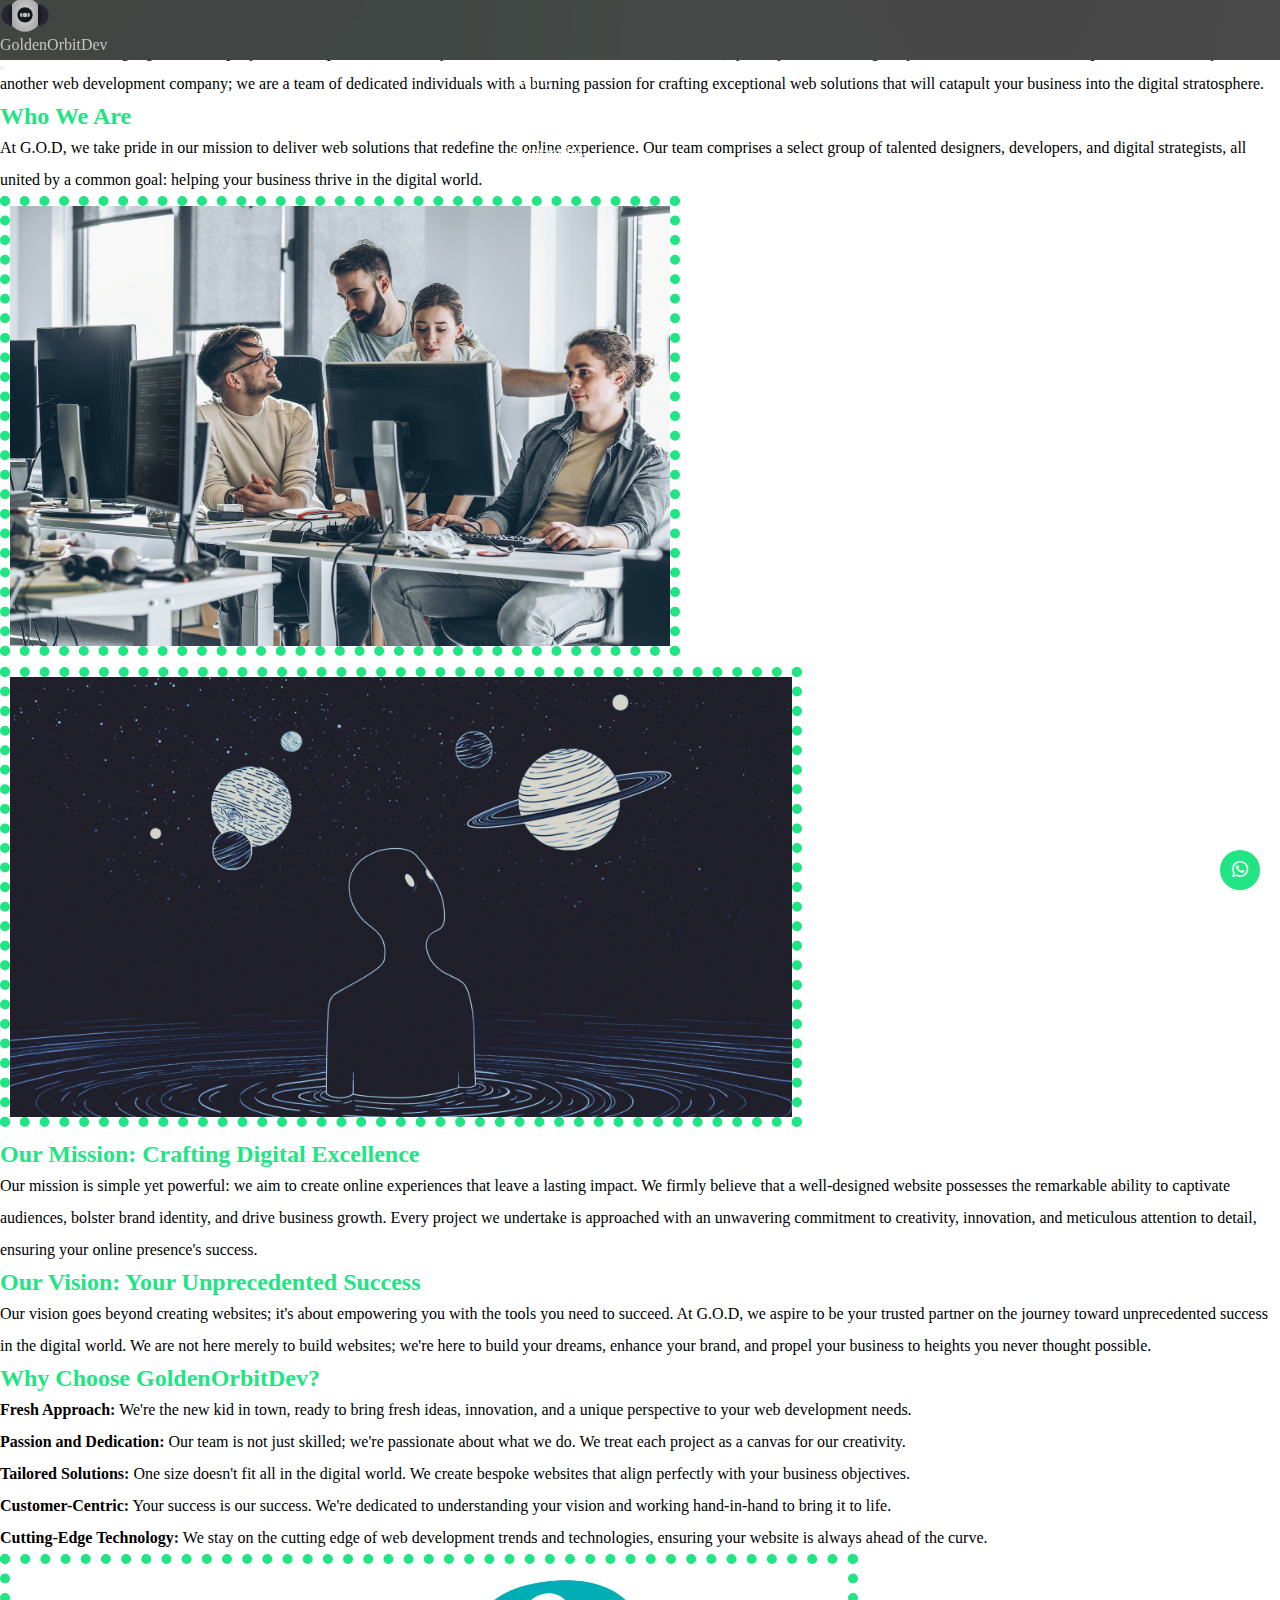
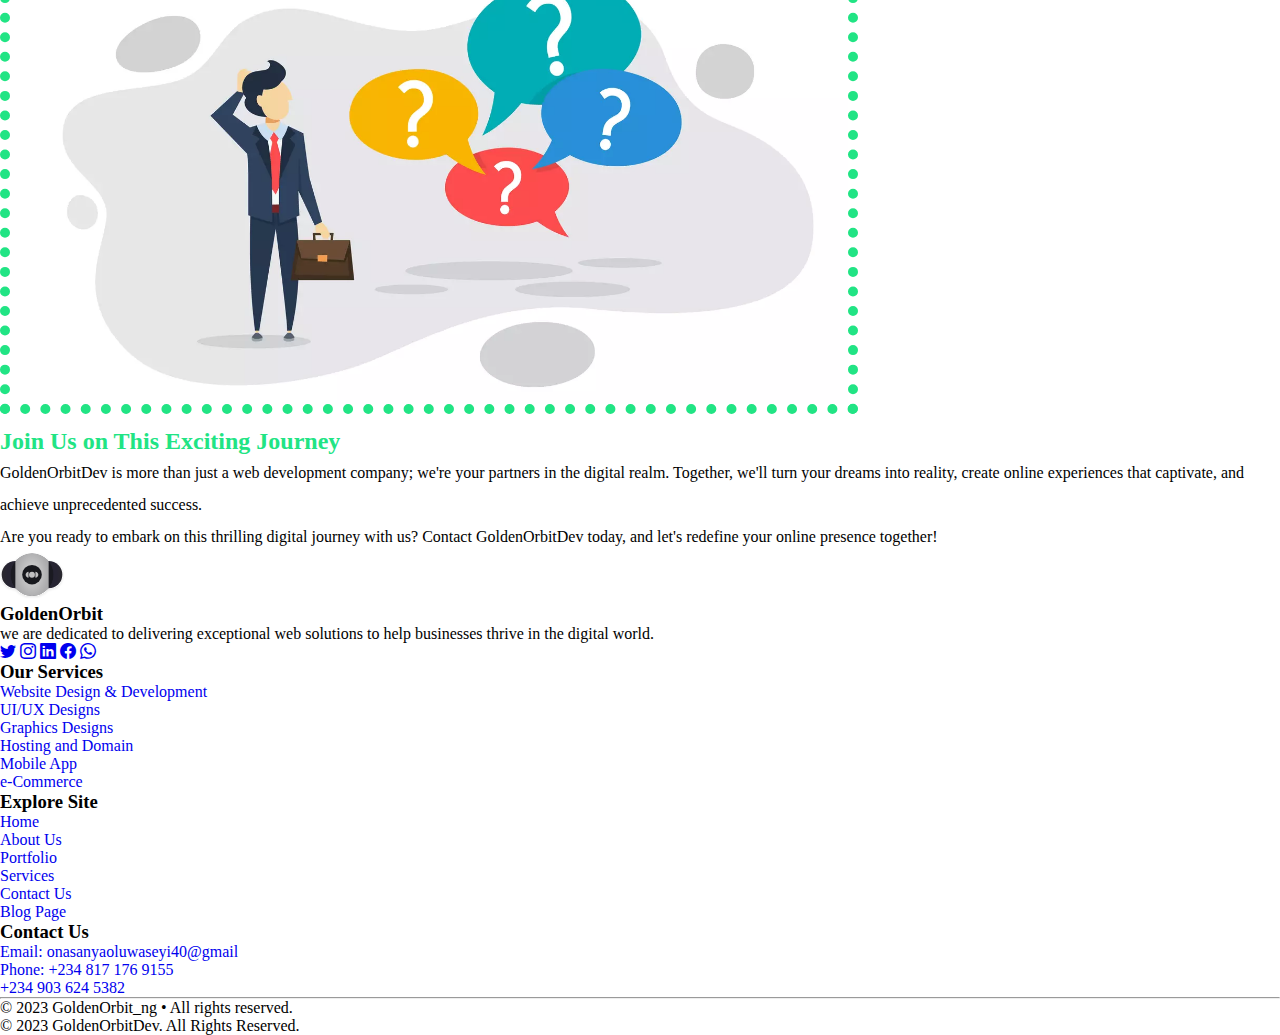
<file: about.html>
<!DOCTYPE html>
<html lang="en">
  <head>
    <meta charset="UTF-8" />
    <meta name="viewport" content="width=device-width, initial-scale=1.0" />
    <meta name="description" content="GoldenOrbitDev - Your Partner in Web Development" />
    <meta name="keywords" content="GoldenOrbitDev, web development, digital solutions" />
    <meta name="author" content="Oluwaseyi A. Onasanya" />
    <link rel="icon" type="image/x-icon" href="asset/Group 1GODlogo.svg" />
    <title>About GoldenOrbitDev</title>
    <link rel="stylesheet" href="style.css" />
    <link
      href="https://cdn.jsdelivr.net/npm/bootstrap@5.3.0/dist/css/bootstrap.min.css"
      rel="stylesheet"
      integrity="sha384-9ndCyUaIbzAi2FUVXJi0CjmCapSmO7SnpJef0486qhLnuZ2cdeRhO02iuK6FUUVM"
      crossorigin="anonymous"
    />
    <link
      rel="stylesheet"
      href="https://cdn.jsdelivr.net/npm/bootstrap-icons@1.10.5/font/bootstrap-icons.css"
    />
  </head>
  <body>
    <nav class="navbar navbar-expand-lg shadow-sm">
      <div class="container-fluid ps-lg-5 mb-2 my-2">
        <a class="navbar-brand d-flex gap-2" href="index.html">
          <img
            src="/asset/Group 1GODlogo.svg"
            alt="Logo"
            width="50"
            height="32"
            class="d-inline-block align-text-top"
          />
          <div id="companyName">GoldenOrbitDev</div>
        </a>
        <button
          class="navbar-toggler"
          type="button"
          data-bs-toggle="collapse"
          data-bs-target="#navbarTogglerDemo02"
          aria-controls="navbarTogglerDemo02"
          aria-expanded="false"
          aria-label="Toggle navigation"
        >
          <span class="navbar-toggler-icon"></span>
        </button>
        <div class="collapse navbar-collapse" id="navbarTogglerDemo02">
          <ul class="navbar-nav linkup me-auto mb-2 mb-lg-0 navvy">
            <li class="nav-item mx-3">
              <a class="nav-link active" aria-current="page" href="index.html"
                >Home</a
              >
            </li>
            <li class="nav-item mx-3">
              <a class="nav-link active text-dark" href="#about">About Us</a>
            </li>
            <li class="nav-item mx-3">
              <a class="nav-link active" href="portfolio.html">Portfolio</a>
            </li>
            <li class="nav-item mx-3">
              <a class="nav-link active" href="services.html">Services</a>
            </li>
            <li class="nav-item mx-3">
              <a class="nav-link active" href="contact.html">Contact Us</a>
            </li>
            <li class="nav-item mx-3">
              <a class="nav-link active" href="blogpage.html">Blog Page</a>
            </li>
          </ul>
        </div>
      </div>
    </nav>

    

    <section id="about" class=" mt-3  d-block">
      <div class="container pb-5 px-4 pt-5 px-md-5">
          <div class="col-12 mb-5 text-center" style="border-bottom: 4px double gray;"><h2 class="section-title display-5  mb-3 pt-4">
              <span>Golden Orbit Dev: Your New Partner in Web Development</span>
          </h2></div>
        <div class="row align-items-center reverse">
          <div class="col-lg-6 ps-md-3 ">
            
            
            <p class="section-text pt-3">
                In the ever-evolving digital landscape, your online presence is the key to success. Enter 
                <span>GoldenOrbitDev (G.O.D)</span>, your dynamic, new-age ally in the world of web development. 
                We are not just another web development company; we are a team of dedicated individuals with a burning 
                passion for crafting exceptional web solutions that will catapult your business into the digital stratosphere.
            </p>
            
            <h2 class="section-text"><span>Who We Are</span></h2>
            
            <p class="section-text">
                At G.O.D, we take pride in our mission to deliver web solutions that redefine the online experience. 
                Our team comprises a select group of talented designers, developers, and digital strategists, all united 
                by a common goal: helping your business thrive in the digital world.
            </p>
            
            
          </div>
          <div class="col-lg-6">
            <img
              src="asset/aboutimg.jpg"
              alt="About Us Image"
              class="img-fluid rounded-3"
            />
          </div>
        </div>
      </div>

      <div class="container px-4  px-md-5">
        <div class="row align-items-center">
            <div class="col-lg-6">
                <img
                  src="asset/vishmish.png"
                  alt="About Us Image"
                  class="img-fluid rounded-3"
                />
              </div>

            <div class="col-lg-6">

                <h2 class="section-title pt-3">Our Mission: Crafting Digital Excellence</h2>
                
                <p class="section-text ">
                    Our mission is simple yet powerful: we aim to create online experiences that leave a lasting impact. 
                    We firmly believe that a well-designed website possesses the remarkable ability to captivate audiences, 
                    bolster brand identity, and drive business growth. Every project we undertake is approached with an 
                    unwavering commitment to creativity, innovation, and meticulous attention to detail, ensuring your online 
                    presence's success.
                </p>
                
                <h2 class="section-title">Our Vision: Your Unprecedented Success</h2>
                
                <p class="section-text">
                    Our vision goes beyond creating websites; it's about empowering you with the tools you need to succeed. 
                    At G.O.D, we aspire to be your trusted partner on the journey toward unprecedented success in the digital 
                    world. We are not here merely to build websites; we're here to build your dreams, enhance your brand, and 
                    propel your business to heights you never thought possible.
                </p>
            </div>

            <div class="col-lg-6 mt-5">
                <h2 class="section-title">Why Choose GoldenOrbitDev?</h2>
            
            <ol>
                <li>
                    <strong>Fresh Approach:</strong> We're the new kid in town, ready to bring fresh ideas, innovation, 
                    and a unique perspective to your web development needs.
                </li>
                <li>
                    <strong>Passion and Dedication:</strong> Our team is not just skilled; we're passionate about what we 
                    do. We treat each project as a canvas for our creativity.
                </li>
                <li>
                    <strong>Tailored Solutions:</strong> One size doesn't fit all in the digital world. We create bespoke 
                    websites that align perfectly with your business objectives.
                </li>
                <li>
                    <strong>Customer-Centric:</strong> Your success is our success. We're dedicated to understanding your 
                    vision and working hand-in-hand to bring it to life.
                </li>
                <li>
                    <strong>Cutting-Edge Technology:</strong> We stay on the cutting edge of web development trends and 
                    technologies, ensuring your website is always ahead of the curve.
                </li>
            </ol>
            
            
            </div>
            <div class="col-lg-6 mt-5">
            <img
              src="asset/why.webp"
              alt="About Us Image"
              class="img-fluid rounded-3"
            />
          </div>
            
            
          <h2 class="section-title mt-5 text-center">Join Us on This Exciting Journey</h2>
            
          <p class="section-text text-center">
              GoldenOrbitDev is more than just a web development company; we're your partners in the digital realm. 
              Together, we'll turn your dreams into reality, create online experiences that captivate, and achieve 
              unprecedented success.
          </p>
          
          <p class="section-text text-center mb-5">
              Are you ready to embark on this thrilling digital journey with us? Contact GoldenOrbitDev today, and 
              let's redefine your online presence together!
          </p>
        </div>
      </div>
    </section>

    <footer>
        <div class="container pt-5 px-4 pb-2">
          <div class="row text-dark">
            <div class="col-md-4">
              <img
                src="asset/Group 1GODlogo.svg"
                style="width: 4rem"
                class="img-fluid"
                alt=""
              />
              <h3>GoldenOrbit</h3>
              <p class="text-secondary"
                >we are dedicated to delivering exceptional web solutions to help
                businesses thrive in the digital world.</p
              >
              <span>
                <a href="https://twitter.com/GoldenOrbit_ng"
                  ><i class="bi bi-twitter text-dark"></i
                ></a>
                <a href="https://www.instagram.com/goldenorbit_ng/"
                  ><i class="bi bi-instagram text-dark"></i
                ></a>
                <a href="https://www.linkedin.com/in/oluwaseyionasanya/"
                  ><i class="bi bi-linkedin text-dark"></i
                ></a>
                <a href="https://www.facebook.com/profile.php?id=100086777018266"
                  ><i class="bi bi-facebook text-dark"></i
                ></a>
                <a href="https://wa.me/2348171769155"
                  ><i class="bi bi-whatsapp text-dark"></i
                ></a>
              </span>
            </div>
            <div class="col-md-3 pt-4">
              <h3>Our Services</h3>
              <div>
                <li
                  ><a href="webservices.html" class="text-secondary"
                    >Website Design & Development</a
                  ></li
                >
                <li><a href="#about" class="text-secondary">UI/UX Designs</a></li>
                <li
                  ><a href="#services" class="text-secondary"
                    >Graphics Designs</a
                  ></li
                >
                <li
                  ><a href="#portfolio" class="text-secondary"
                    >Hosting and Domain</a
                  ></li
                >
                <li><a href="#contact" class="text-secondary">Mobile App</a></li>
                <li><a href="#contact" class="text-secondary">e-Commerce</a></li>
              </div>
            </div>
            <div class="col-md-2 pt-4">
              <h3>Explore Site</h3>
              <div>
                <li><a href="index.html" class="text-secondary">Home</a></li>
                <li><a href="about.html" class="text-secondary">About Us</a></li>
                <li><a href="portfolio.html" class="text-secondary">Portfolio</a></li>
                <li><a href="services.html" class="text-secondary">Services</a></li>
                <li><a href="contact.html" class="text-secondary">Contact Us</a></li>
                <li
                  ><a href="blogpage.html" class="text-secondary"
                    >Blog Page</a
                  ></li
                >
              </div>
            </div>
            <div class="col-md-3 pt-4">
              <h3>Contact Us</h3>
              <a
                href="mailto:onasanyaoluwaseyi40@gmail.com"
                class="text-secondary"
                >Email: onasanyaoluwaseyi40@gmail</a
              ><br />
              <a href="tel:+2348171769155" class="text-secondary"
                >Phone: +234 817 176 9155</a
              ><br />
              <a href="tel:+2349036245382" class="text-secondary"
                >+234 903 624 5382</a
              >
            </div>
          </div>
          <hr />
          <p class="text-center text-secondary"
            >© 2023 GoldenOrbit_ng • All rights reserved.</p
          >
        </div>
      </footer>

    <p class="text-center text-light">&copy; 2023 GoldenOrbitDev. All Rights Reserved.</p>

    <a href="https://wa.me/2349036245382" class="stay"><i class="bi bi-whatsapp"></i></a>
    <!-- <p class="stay"><i class="bi bi-whatsapp"></i></p> -->
    <script
      src="https://cdn.jsdelivr.net/npm/bootstrap@5.3.0/dist/js/bootstrap.bundle.min.js"
      integrity="sha384-geWF76RCwLtnZ8qwWowPQNguL3RmwHVBC9FhGdlKrxdiJJigb/j/68SIy3Te4Bkz"
      crossorigin="anonymous"
    ></script>
  </body>
</html>
</file>
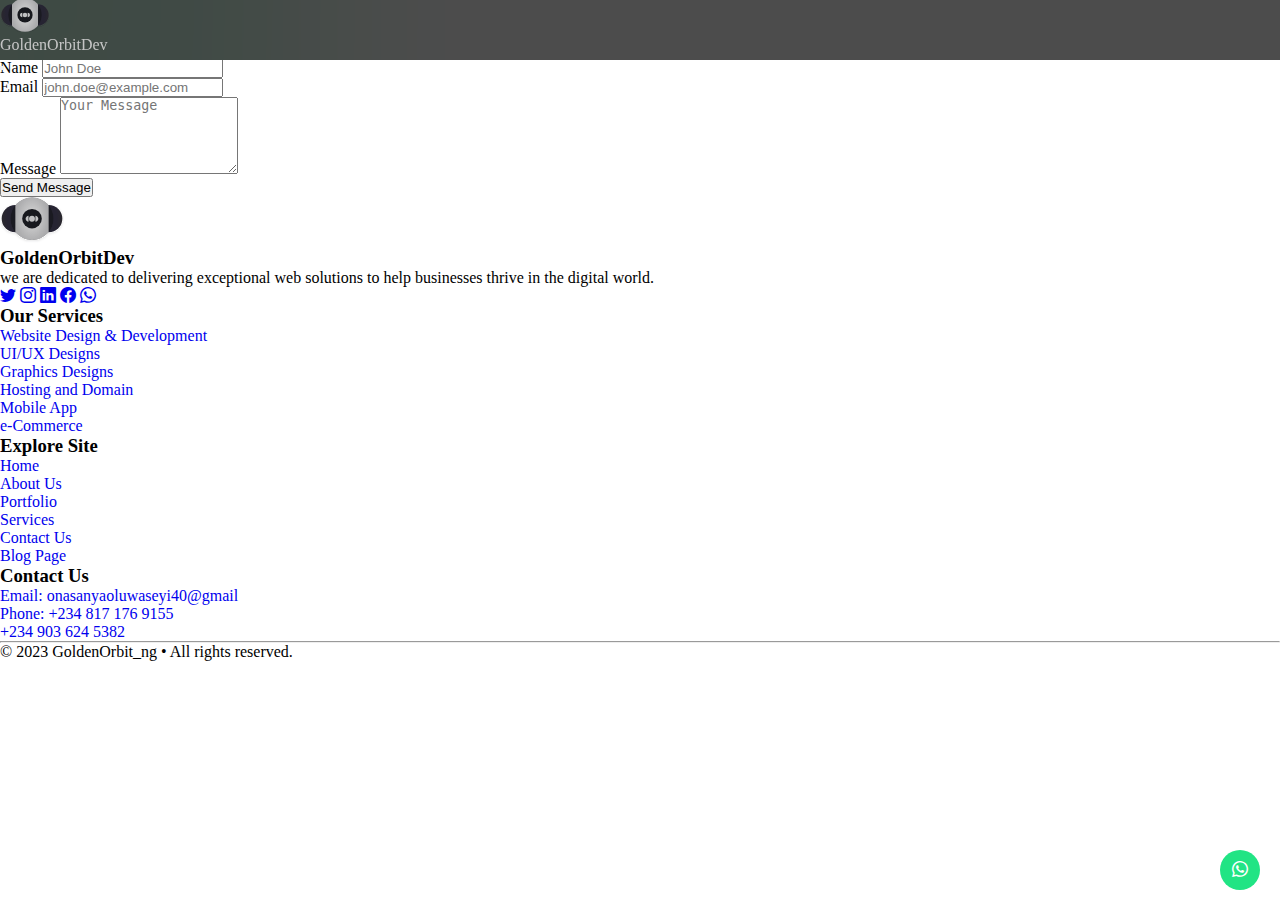
<file: contact.html>
<!DOCTYPE html>
<html lang="en">
  <head>
    <meta charset="UTF-8" />
    <meta name="viewport" content="width=device-width, initial-scale=1.0" />
    <meta
      name="description"
      content="GoldenOrbitDev - Your Partner in Web Development"
    />
    <meta
      name="keywords"
      content="GoldenOrbitDev, web development, digital solutions"
    />
    <meta name="author" content="Oluwaseyi A. Onasanya" />
    <link rel="icon" type="image/x-icon" href="asset/Group 1GODlogo.svg" />
    <title>GoldenOrbitDev</title>
    <link rel="stylesheet" href="style.css" />
    <link
      href="https://cdn.jsdelivr.net/npm/bootstrap@5.3.0/dist/css/bootstrap.min.css"
      rel="stylesheet"
      integrity="sha384-9ndCyUaIbzAi2FUVXJi0CjmCapSmO7SnpJef0486qhLnuZ2cdeRhO02iuK6FUUVM"
      crossorigin="anonymous"
    />
    <link
      rel="stylesheet"
      href="https://cdn.jsdelivr.net/npm/bootstrap-icons@1.10.5/font/bootstrap-icons.css"
    />
  </head>
  <body>
    <nav class="navbar navbar-expand-lg shadow-sm">
      <div class="container-fluid ps-lg-5 mb-2 my-2">
        <a class="navbar-brand d-flex gap-2" href="index.html">
          <img
            src="/asset/Group 1GODlogo.svg"
            alt="Logo"
            width="50"
            height="32"
            class="d-inline-block align-text-top"
          />
          <div id="companyName">GoldenOrbitDev</div>
        </a>
        <button
          class="navbar-toggler"
          type="button"
          data-bs-toggle="collapse"
          data-bs-target="#navbarTogglerDemo02"
          aria-controls="navbarTogglerDemo02"
          aria-expanded="false"
          aria-label="Toggle navigation"
        >
          <span class="navbar-toggler-icon"></span>
        </button>
        <div class="collapse navbar-collapse" id="navbarTogglerDemo02">
          <ul class="navbar-nav linkup me-auto mb-2 mb-lg-0 navvy">
            <li class="nav-item mx-3">
              <a class="nav-link active" aria-current="page" href="index.html"
                >Home</a
              >
            </li>
            <li class="nav-item mx-3">
              <a class="nav-link active" href="about.html">About Us</a>
            </li>
            <li class="nav-item mx-3">
              <a class="nav-link active" href="portfolio.html">Portfolio</a>
            </li>
            <li class="nav-item mx-3">
              <a class="nav-link active" href="services.html">Services</a>
            </li>
            <li class="nav-item mx-3">
              <a class="nav-link active text-dark" href="#contact">Contact Us</a>
            </li>
            <li class="nav-item mx-3">
              <a class="nav-link active" href="blogpage.html">Blog Page</a>
            </li>
          </ul>
        </div>
      </div>
    </nav>

    

    <section id="contact" class="pt-5 mt-5 pb-5 back d-block">
      <div class="container-fluid">
        <h2
          class="section-title blink text-center pb-4 gradient-text"
          style="font-size: 52px"
          >Get in Touch</h2
        >
        <div class="row justify-content-center">
          <div class="col-lg-6">
            <form>
              <div class="form-group">
                <label for="name">Name</label>
                <input
                  type="text"
                  id="name"
                  name="name"
                  class="form-control"
                  placeholder="John Doe"
                  required
                />
              </div>
              <div class="form-group pt-2">
                <label for="email">Email</label>
                <input
                  type="email"
                  id="email"
                  name="email"
                  class="form-control"
                  placeholder="john.doe@example.com"
                  required
                />
              </div>
              <div class="form-group pt-2">
                <label for="message">Message</label>
                <textarea
                  id="message"
                  name="message"
                  class="form-control"
                  rows="5"
                  placeholder="Your Message"
                  required
                ></textarea>
              </div>
              <button
                type="submit"
                class="btn btn-secondary w-100 py-3 mt-3 gradient-text"
                >Send Message</button
              >
            </form>
          </div>
        </div>
      </div>
    </section>

    <footer class="d-block">
      <div class="container pt-5 px-4 pb-2">
        <div class="row text-dark">
          <div class="col-md-4">
            <img
              src="asset/Group 1GODlogo.svg"
              style="width: 4rem"
              class="img-fluid"
              alt=""
            />
            <h3>GoldenOrbitDev</h3>
            <p class="text-secondary"
              >we are dedicated to delivering exceptional web solutions to help
              businesses thrive in the digital world.</p
            >
            <span>
              <a href="https://twitter.com/GoldenOrbit_ng"
                ><i class="bi bi-twitter text-dark"></i
              ></a>
              <a href="https://www.instagram.com/goldenorbit_ng/"
                ><i class="bi bi-instagram text-dark"></i
              ></a>
              <a href="https://www.linkedin.com/in/oluwaseyionasanya/"
                ><i class="bi bi-linkedin text-dark"></i
              ></a>
              <a href="https://www.facebook.com/profile.php?id=100086777018266"
                ><i class="bi bi-facebook text-dark"></i
              ></a>
              <a href="https://wa.me/2348171769155"
                ><i class="bi bi-whatsapp text-dark"></i
              ></a>
            </span>
          </div>
          <div class="col-md-3 pt-4">
            <h3>Our Services</h3>
            <div>
              <li
                ><a href="webservices.html" class="text-secondary"
                  >Website Design & Development</a
                ></li
              >
              <li><a href="#about" class="text-secondary">UI/UX Designs</a></li>
              <li
                ><a href="#services" class="text-secondary"
                  >Graphics Designs</a
                ></li
              >
              <li
                ><a href="#portfolio" class="text-secondary"
                  >Hosting and Domain</a
                ></li
              >
              <li><a href="#contact" class="text-secondary">Mobile App</a></li>
              <li><a href="#contact" class="text-secondary">e-Commerce</a></li>
            </div>
          </div>
          <div class="col-md-2 pt-4">
            <h3>Explore Site</h3>
            <div>
              <li><a href="index.html" class="text-secondary">Home</a></li>
              <li><a href="about.html" class="text-secondary">About Us</a></li>
              <li><a href="portfolio.html" class="text-secondary">Portfolio</a></li>
              <li><a href="services.html" class="text-secondary">Services</a></li>
              <li><a href="contact.html" class="text-secondary">Contact Us</a></li>
              <li
                ><a href="blogpage.html" class="text-secondary"
                  >Blog Page</a
                ></li
              >
            </div>
          </div>
          <div class="col-md-3 pt-4">
            <h3>Contact Us</h3>
            <a
              href="mailto:onasanyaoluwaseyi40@gmail.com"
              class="text-secondary"
              >Email: onasanyaoluwaseyi40@gmail</a
            ><br />
            <a href="tel:+2348171769155" class="text-secondary"
              >Phone: +234 817 176 9155</a
            ><br />
            <a href="tel:+2349036245382" class="text-secondary"
              >+234 903 624 5382</a
            >
          </div>
        </div>
        <hr />
        <p class="text-center text-secondary"
          >© 2023 GoldenOrbit_ng • All rights reserved.</p
        >
      </div>
    </footer>

    <!-- <p class="text-center text-muted d-none d-md-block">&copy; 2023 GoldenOrbitDev. All Rights Reserved.</p> -->

    <!-- <p class="stay"><i class="bi bi-whatsapp"></i></p> -->
    <a href="https://wa.me/2349036245382" class="stay"><i class="bi bi-whatsapp"></i></a>

    <script
      src="https://cdn.jsdelivr.net/npm/bootstrap@5.3.0/dist/js/bootstrap.bundle.min.js"
      integrity="sha384-geWF76RCwLtnZ8qwWowPQNguL3RmwHVBC9FhGdlKrxdiJJigb/j/68SIy3Te4Bkz"
      crossorigin="anonymous"
    ></script>
  </body>
</html>
</file>
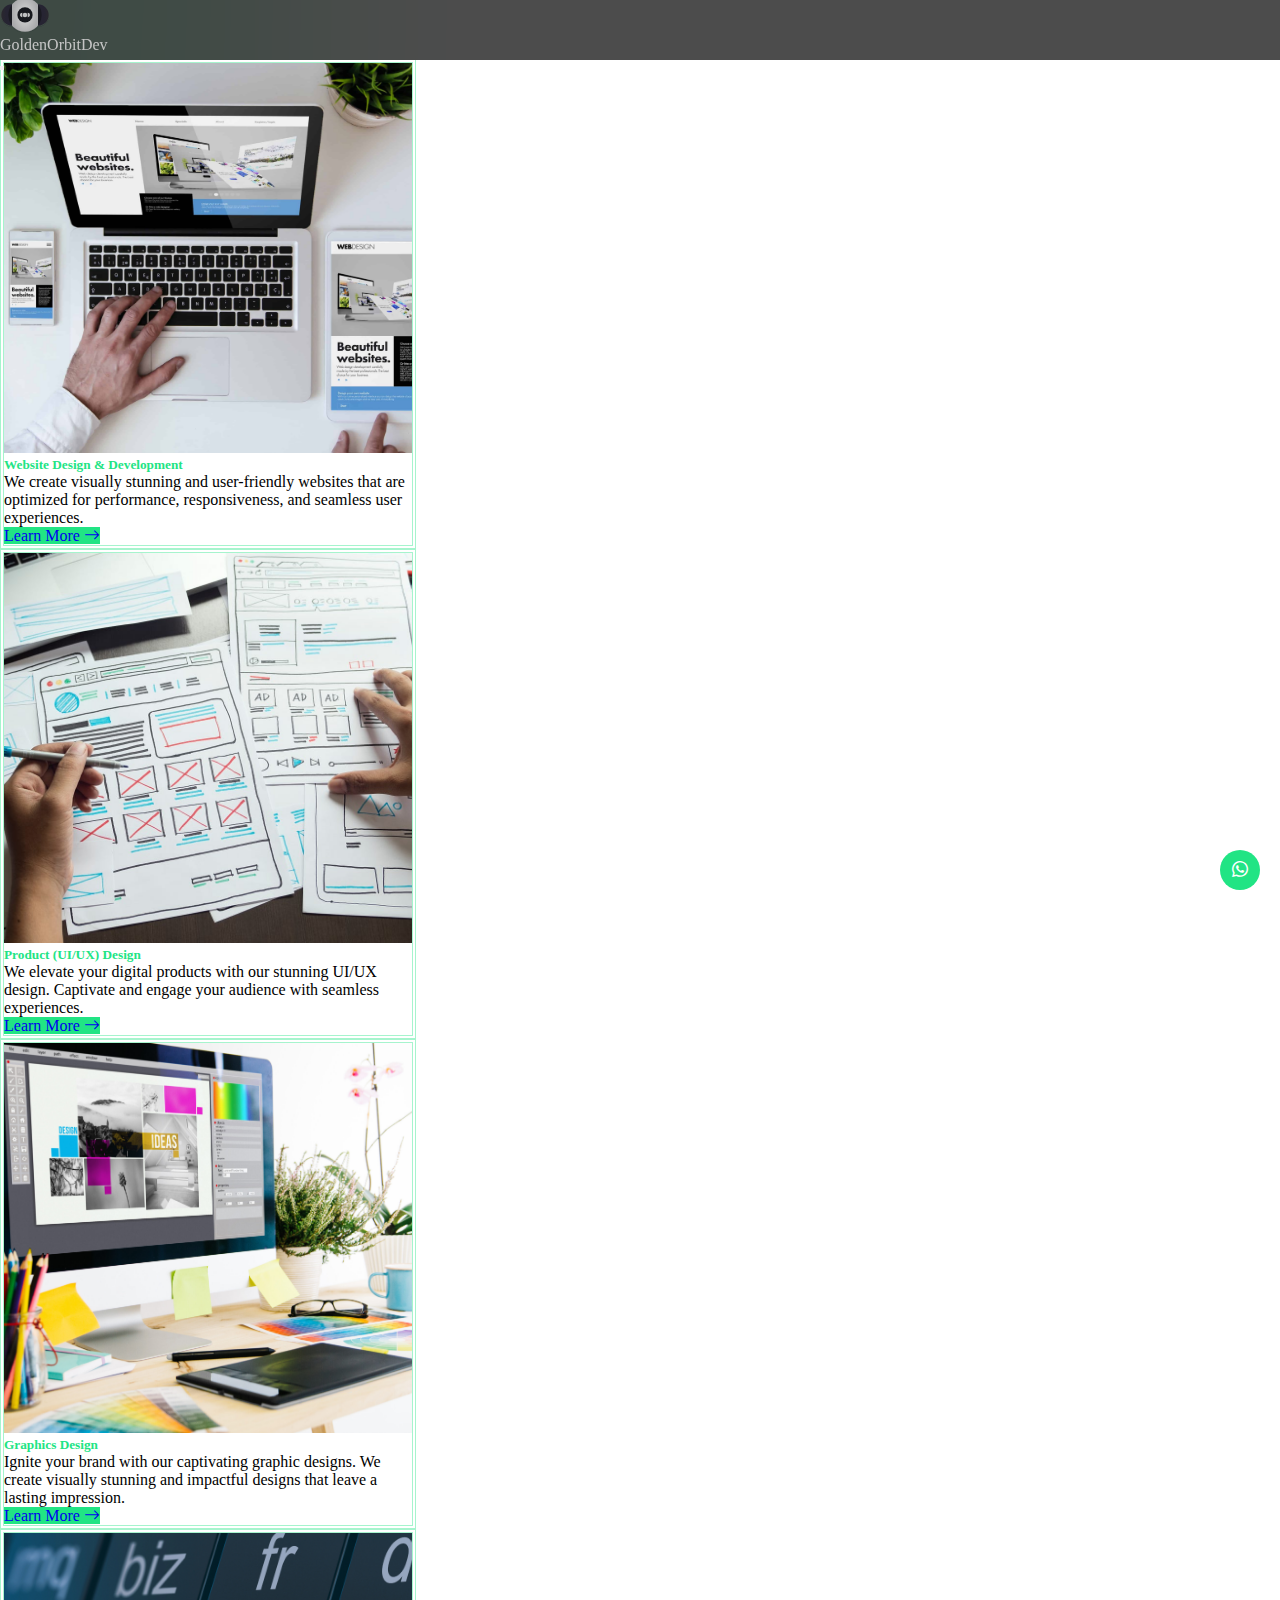
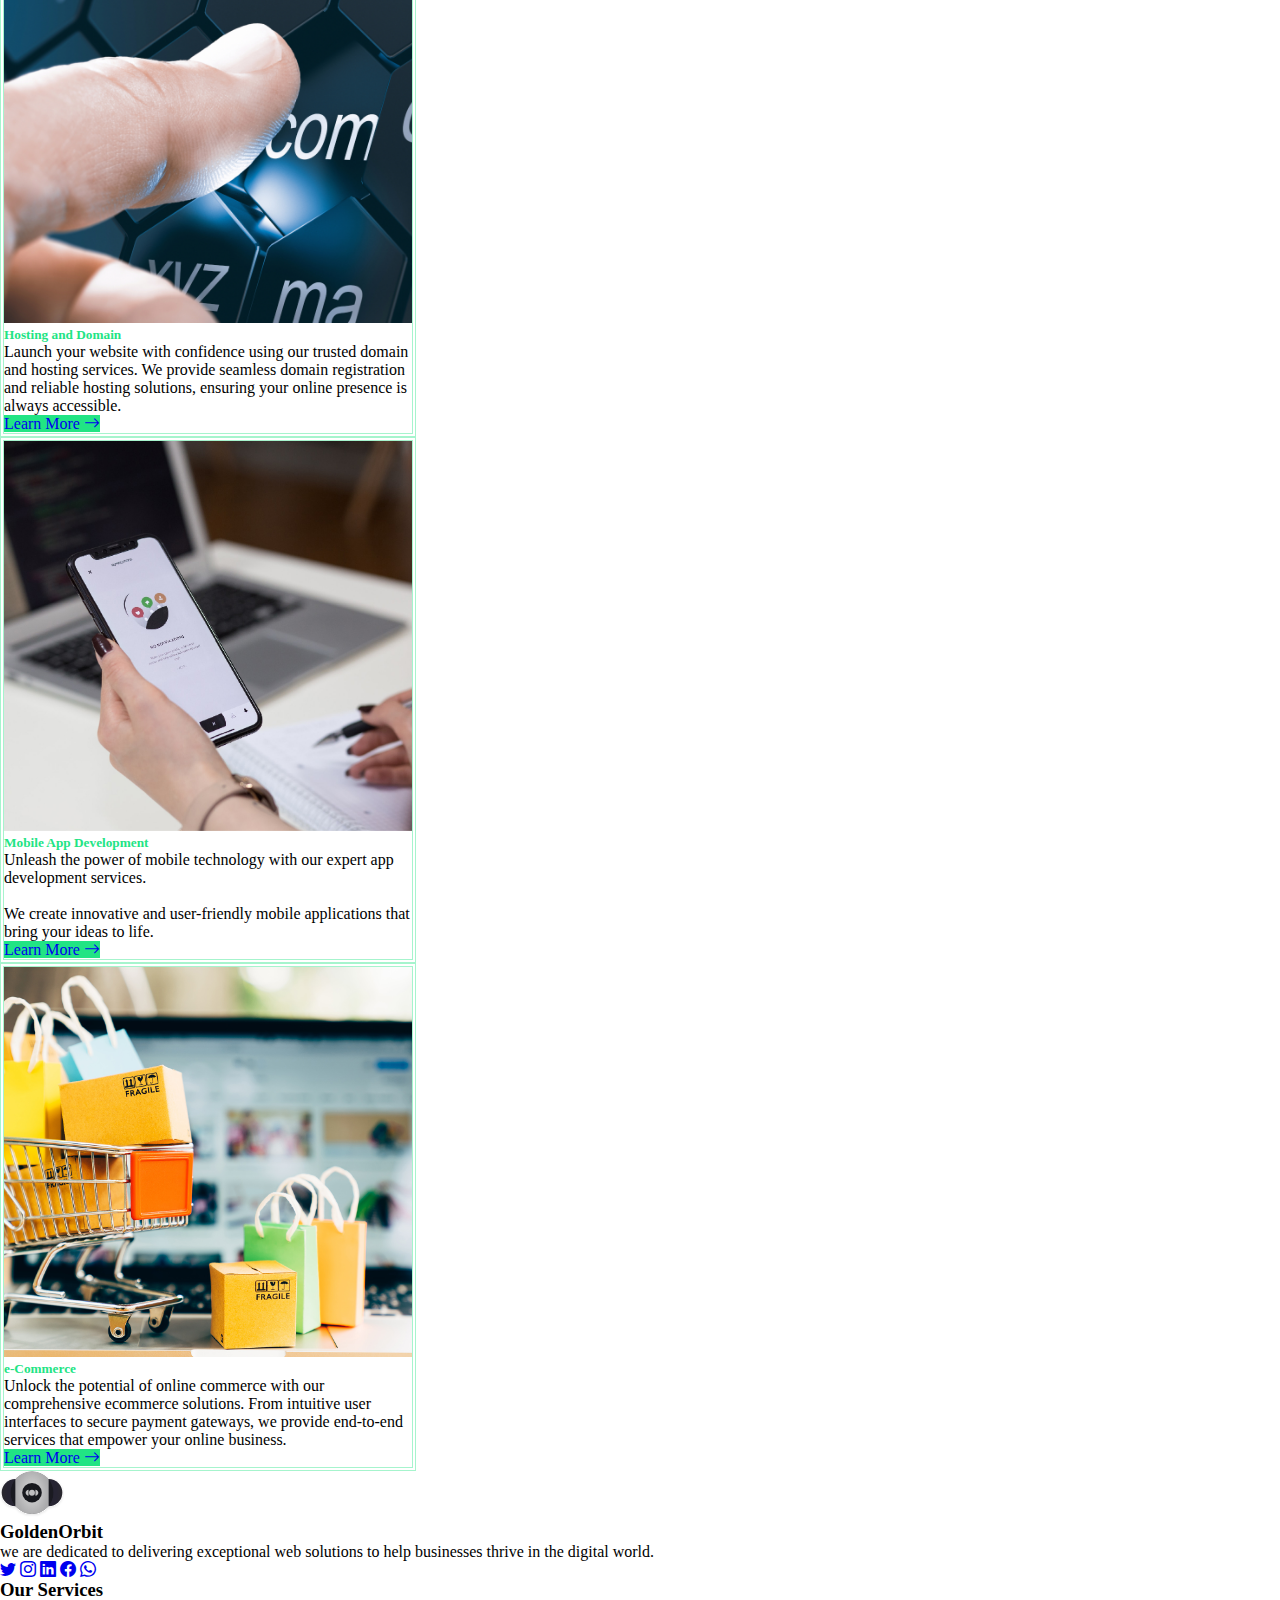
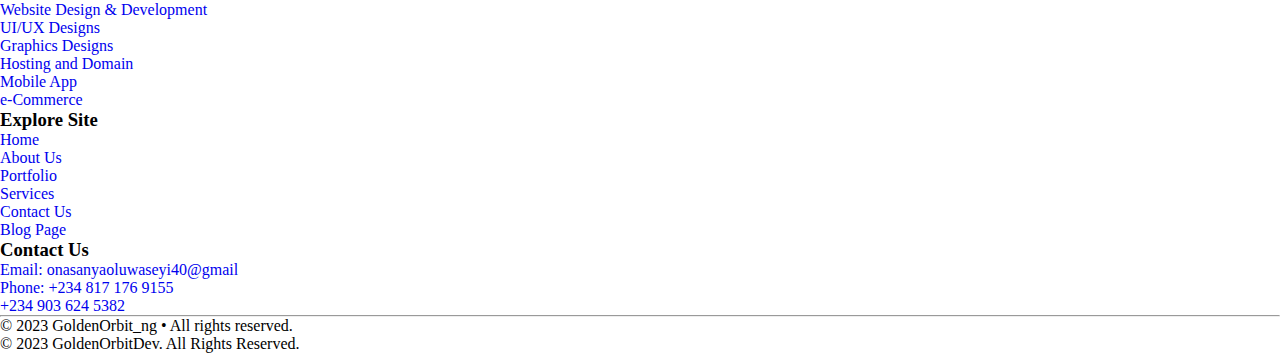
<file: services.html>
<!DOCTYPE html>
<html lang="en">
  <head>
    <meta charset="UTF-8" />
    <meta name="viewport" content="width=device-width, initial-scale=1.0" />
    <meta name="description" content="GoldenOrbitDev - Your Partner in Web Development" />
    <meta name="keywords" content="GoldenOrbitDev, web development, digital solutions" />
    <meta name="author" content="Oluwaseyi A. Onasanya" />
    <link rel="icon" type="image/x-icon" href="asset/Group 1GODlogo.svg" />
    <title>GoldenOrbitDev</title>
    <link rel="stylesheet" href="style.css" />
    <link
      href="https://cdn.jsdelivr.net/npm/bootstrap@5.3.0/dist/css/bootstrap.min.css"
      rel="stylesheet"
      integrity="sha384-9ndCyUaIbzAi2FUVXJi0CjmCapSmO7SnpJef0486qhLnuZ2cdeRhO02iuK6FUUVM"
      crossorigin="anonymous"
    />
    <link
      rel="stylesheet"
      href="https://cdn.jsdelivr.net/npm/bootstrap-icons@1.10.5/font/bootstrap-icons.css"
    />
  </head>
  <body>
    <nav class="navbar navbar-expand-lg shadow-sm">
      <div class="container-fluid ps-lg-5 mb-2 my-2">
        <a class="navbar-brand d-flex gap-2" href="index.html">
          <img
            src="/asset/Group 1GODlogo.svg"
            alt="Logo"
            width="50"
            height="32"
            class="d-inline-block align-text-top"
          />
          <div id="companyName">GoldenOrbitDev</div>
        </a>
        <button
          class="navbar-toggler"
          type="button"
          data-bs-toggle="collapse"
          data-bs-target="#navbarTogglerDemo02"
          aria-controls="navbarTogglerDemo02"
          aria-expanded="false"
          aria-label="Toggle navigation"
        >
          <span class="navbar-toggler-icon"></span>
        </button>
        <div class="collapse navbar-collapse" id="navbarTogglerDemo02">
          <ul class="navbar-nav linkup me-auto mb-2 mb-lg-0 navvy">
            <li class="nav-item mx-3">
              <a class="nav-link active" aria-current="page" href="index.html"
                >Home</a
              >
            </li>
            <li class="nav-item mx-3">
              <a class="nav-link active" href="about.html">About Us</a>
            </li>
            <li class="nav-item mx-3">
              <a class="nav-link active" href="portfolio.html">Portfolio</a>
            </li>
            <li class="nav-item mx-3">
              <a class="nav-link active text-dark" href="#services">Services</a>
            </li>
            <li class="nav-item mx-3">
              <a class="nav-link active" href="contact.html">Contact Us</a>
            </li>
            <li class="nav-item mx-3">
              <a class="nav-link active" href="blogpage.html">Blog Page</a>
            </li>
          </ul>
        </div>
      </div>
    </nav>

    

    <section id="services" class="pb-3 px-3 d-block mt-5">
        <div class="container">
          <h2
            class="section-title gradient-text blink text-center pt-5"
            style="font-size: 52px"
            >Our Services</h2
          >
          <div class="row justify-content-between py-4">
            <div class="col-lg-4 col-6 mt-4 card rounded-4" style="width: 26rem">
              <img
                src="asset/card1.jpg"
                class="card-img-top rounded-3 mt-3"
                alt="card1"
              />
              <div class="card-body">
                <h5 class="card-title fw-bold">Website Design & Development</h5>
                <p class="card-text "
                  >We create visually stunning and user-friendly websites that are
                  optimized for performance, responsiveness, and seamless user
                  experiences.</p
                >
                <a href="webservices.html" class="btn btn-primary gradient-text"
                  >Learn More <i class="bi bi-arrow-right"></i
                ></a>
              </div>
            </div>
            <div class="col-lg-4 col-6 mt-4 card rounded-4" style="width: 26rem">
              <img
                src="asset/uiux.jpg"
                class="card-img-top rounded-3 mt-3"
                alt="card1"
              />
              <div class="card-body">
                <h5 class="card-title fw-bold">Product (UI/UX) Design</h5>
                <p class="card-text"
                  >We elevate your digital products with our stunning UI/UX
                  design. Captivate and engage your audience with seamless
                  experiences.</p
                >
                <a href="uiux.html" class="btn btn-primary gradient-text"
                  >Learn More <i class="bi bi-arrow-right"></i
                ></a>
              </div>
            </div>
            <div class="col-lg-4 mt-4 kk card rounded-4" style="width: 26rem">
              <img
                src="asset/graphics.jpg"
                class="card-img-top rounded-3 mt-3"
                alt="card1"
              />
              <div class="card-body">
                <h5 class="card-title fw-bold">Graphics Design</h5>
                <p class="card-text"
                  >Ignite your brand with our captivating graphic designs. We
                  create visually stunning and impactful designs that leave a
                  lasting impression.</p
                >
                <a href="graphics.html" class="btn btn-primary gradient-text"
                  >Learn More <i class="bi bi-arrow-right"></i
                ></a>
              </div>
            </div>
  
            <div class="col-4 mt-4 card rounded-4" style="width: 26rem">
              <img
                src="asset/domain.jpg"
                class="card-img-top rounded-3 mt-3"
                alt="card1"
              />
              <div class="card-body">
                <h5 class="card-title fw-bold">Hosting and Domain</h5>
                <p class="card-text"
                  >Launch your website with confidence using our trusted domain
                  and hosting services. We provide seamless domain registration
                  and reliable hosting solutions, ensuring your online presence is
                  always accessible.</p
                >
                <a href="hosting.html" class="btn btn-primary gradient-text"
                  >Learn More <i class="bi bi-arrow-right"></i
                ></a>
              </div>
            </div>
            <div class="col-4 mt-4 card rounded-4" style="width: 26rem">
              <img
                src="asset/mobile.jpg"
                class="card-img-top rounded-3 mt-3"
                alt="card1"
              />
              <div class="card-body">
                <h5 class="card-title fw-bold">Mobile App Development</h5>
                <p class="card-text"
                  >Unleash the power of mobile technology with our expert app
                  development services. <br />
                  <br />
                  We create innovative and user-friendly mobile applications that
                  bring your ideas to life.</p
                >
                <a href="mobile.html" class="btn btn-primary gradient-text"
                  >Learn More <i class="bi bi-arrow-right"></i
                ></a>
              </div>
            </div>
            <div class="col-4 mt-4 card rounded-4" style="width: 26rem">
              <img
                src="asset/ecommerce.jpg"
                class="card-img-top rounded-3 mt-3"
                alt="card1"
              />
              <div class="card-body">
                <h5 class="card-title fw-bold">e-Commerce</h5>
                <p class="card-text"
                  >Unlock the potential of online commerce with our comprehensive
                  ecommerce solutions. From intuitive user interfaces to secure
                  payment gateways, we provide end-to-end services that empower
                  your online business.</p
                >
                <a href="ecommerce.html" class="btn btn-primary gradient-text"
                  >Learn More <i class="bi bi-arrow-right"></i
                ></a>
              </div>
            </div>
          </div>
        </div>
      </section>

      <footer>
        <div class="container pt-5 px-4 pb-2">
          <div class="row text-dark">
            <div class="col-md-4">
              <img
                src="asset/Group 1GODlogo.svg"
                style="width: 4rem"
                class="img-fluid"
                alt=""
              />
              <h3>GoldenOrbit</h3>
              <p class="text-secondary"
                >we are dedicated to delivering exceptional web solutions to help
                businesses thrive in the digital world.</p
              >
              <span>
                <a href="https://twitter.com/GoldenOrbit_ng"
                  ><i class="bi bi-twitter text-dark"></i
                ></a>
                <a href="https://www.instagram.com/goldenorbit_ng/"
                  ><i class="bi bi-instagram text-dark"></i
                ></a>
                <a href="https://www.linkedin.com/in/oluwaseyionasanya/"
                  ><i class="bi bi-linkedin text-dark"></i
                ></a>
                <a href="https://www.facebook.com/profile.php?id=100086777018266"
                  ><i class="bi bi-facebook text-dark"></i
                ></a>
                <a href="https://wa.me/2348171769155"
                  ><i class="bi bi-whatsapp text-dark"></i
                ></a>
              </span>
            </div>
            <div class="col-md-3 pt-4">
              <h3>Our Services</h3>
              <div>
                <li
                  ><a href="webservices.html" class="text-secondary"
                    >Website Design & Development</a
                  ></li
                >
                <li><a href="#about" class="text-secondary">UI/UX Designs</a></li>
                <li
                  ><a href="#services" class="text-secondary"
                    >Graphics Designs</a
                  ></li
                >
                <li
                  ><a href="#portfolio" class="text-secondary"
                    >Hosting and Domain</a
                  ></li
                >
                <li><a href="#contact" class="text-secondary">Mobile App</a></li>
                <li><a href="#contact" class="text-secondary">e-Commerce</a></li>
              </div>
            </div>
            <div class="col-md-2 pt-4">
              <h3>Explore Site</h3>
              <div>
                <li><a href="index.html" class="text-secondary">Home</a></li>
                <li><a href="about.html" class="text-secondary">About Us</a></li>
                <li><a href="portfolio.html" class="text-secondary">Portfolio</a></li>
                <li><a href="services.html" class="text-secondary">Services</a></li>
                <li><a href="contact.html" class="text-secondary">Contact Us</a></li>
                <li
                  ><a href="blogpage.html" class="text-secondary"
                    >Blog Page</a
                  ></li
                >
              </div>
            </div>
            <div class="col-md-3 pt-4">
              <h3>Contact Us</h3>
              <a
                href="mailto:onasanyaoluwaseyi40@gmail.com"
                class="text-secondary"
                >Email: onasanyaoluwaseyi40@gmail</a
              ><br />
              <a href="tel:+2348171769155" class="text-secondary"
                >Phone: +234 817 176 9155</a
              ><br />
              <a href="tel:+2349036245382" class="text-secondary"
                >+234 903 624 5382</a
              >
            </div>
          </div>
          <hr />
          <p class="text-center text-secondary"
            >© 2023 GoldenOrbit_ng • All rights reserved.</p
          >
        </div>
      </footer>

      <p class="text-center text-light">&copy; 2023 GoldenOrbitDev. All Rights Reserved.</p>


    <!-- <p class="stay"><i class="bi bi-whatsapp"></i></p> -->
    <a href="https://wa.me/2349036245382" class="stay"><i class="bi bi-whatsapp"></i></a>

    <script
      src="https://cdn.jsdelivr.net/npm/bootstrap@5.3.0/dist/js/bootstrap.bundle.min.js"
      integrity="sha384-geWF76RCwLtnZ8qwWowPQNguL3RmwHVBC9FhGdlKrxdiJJigb/j/68SIy3Te4Bkz"
      crossorigin="anonymous"
    ></script>
  </body>
</html>
</file>
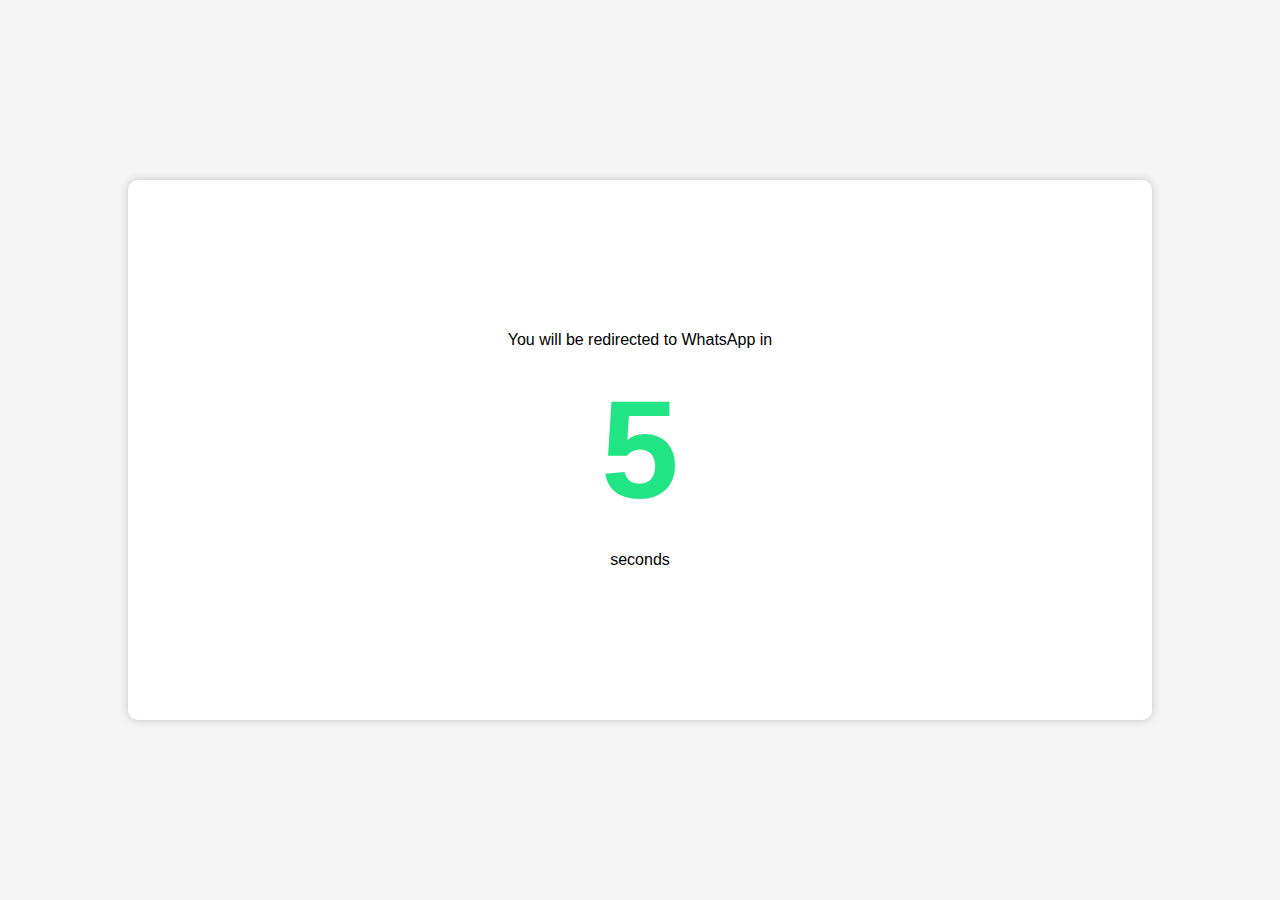
<file: start.html>
<!DOCTYPE html>
<html lang="en">
<head>
    <meta charset="UTF-8">
    <meta name="viewport" content="width=device-width, initial-scale=1.0">
    <title>Redirect to WhatsApp</title>
    <link rel="stylesheet" href="style.css">
    <style>
        body {
    font-family: Arial, sans-serif;
    text-align: center;
    background-color: #f5f5f5;
    margin: 0;
    padding: 0;
    height: 100vh;
    display: flex;
    justify-content: center;
    align-items: center;
}

.redirect-message {
    background-color: #fff;
    /* padding: 20px; */
    width: 80%;
    height: 60vh;
    display: flex;
    flex-direction: column;
    align-items: center;
    justify-content: center;
    border-radius: 10px;
    box-shadow: 0 0 10px rgba(0, 0, 0, 0.2);
}

#countdown {
    font-size: 140px;
    font-weight: bold;
    margin: 20px 0;
    color:rgb(33, 228, 132);
}

    </style>
</head>
<body>
    <div class="redirect-message">
        <p>You will be redirected to WhatsApp in</p>
        <div id="countdown">5</div>
        <p>seconds</p>
    </div>


    
    <script src="main.js"></script>
</body>
</html>
</file>
<file: style.css>
*{
    margin: 0;
    padding: 0;
    box-sizing: border-box;
    scroll-behavior: smooth;
    list-style: none;
    text-decoration: none !important;
    object-fit: cover !important;
}

body{
    overflow-x: hidden;
}

.nav-link{
    position: relative;
    display: inline-block;
    color: #fff !important;
    transition: 2s;
}
  
.nav-link:hover{
    color: #000000 !important;
}
  
.nav-link::before{
    content: '';
    position: absolute;
    width: 100%;
    height: 2px;
    background-color: rgb(0, 0, 0);
    left: 0;
    bottom: 0;
    border-radius: 4px;
    scale: 0 1;
    transform-origin: right;
    transition: scale 0.25s;
}
  
.nav-link:hover::before{
    transform-origin: left;
    scale: 1;
}

nav{
    height: 60px;
    position: fixed !important;
    z-index: 1;
    width: 100%;
    background: rgba(0, 0, 0, 0.7);
    backdrop-filter: blur(100px);
    top: 0;
    z-index: 99;
}
   
.navbar-brand{
    color: rgb(197, 197, 197) !important;
}

.navvy{
    position: relative !important;
    left: 40%;
}

#home{
    /* background: url('asset/hero-image.gif'); */
    width: 100%;
    height: 100vh;
    margin: 0;
    padding: 0;
    /* background-repeat: no-repeat; */
}

#home .text, .image, .stay{
    display: flex;
    flex-direction: column;
    align-items: center;
    justify-content: center;
}

.text .display-1{
    font-weight: 700;
    font-size: 86px;
    font-family: Georgia, 'Times New Roman', Times, serif;
    color: #090F25;
    /* color: rgb(33,228,132); */
}

.text span, .sub{
    color: rgb(12, 169, 91);
}

#home .ctaGrp .btn{
    border: 1px dashed rgb(33, 228, 132);
    font-size: 18px;
    padding: 10px 20px;
    border-radius: 40px;
}

#startBtn{
    background: rgb(33, 228, 132);
    color: #fff;
}

#viewBtn{
    color: rgb(33, 228, 132);
    position: relative;
    overflow: hidden;
}

#viewBtn:hover{
    color: #fff ;
}

#viewBtn::before {
    content: '';
    position: absolute;
    width: 0;
    height: 100%;
    background-color: rgb(33, 228, 132);
    z-index: -1;
    left: 0;
    bottom: 0;
    transition: width 0.25s;
}

#viewBtn:hover::before {
    width: 100%;
    color: #fff;
  }
  

.fade-in-out {
    animation: fadeInOut 10s infinite;
  }

  @keyframes fadeInOut {
    0%, 100% {
      opacity: 0;
    }
    50% {
      opacity: 1;
    }
}

.stay{
    position: fixed;
    right: 20px;
    bottom: 10px;
    background: rgb(33, 228, 132);
    color: #fff;
    /* padding: 6px; */
    border-radius: 50%;
    font-size: 16px;
    width: 40px;
    height: 40px;
}

#about h3, #portfolio h2, .section-title{
    color: rgb(33, 228, 132) !important;
}

#about{
    line-height: 32px;
}

#about img{
    border: 10px dotted rgb(33, 228, 132);
    height: 460px;
}
.card{
    border: 4px double rgba(33, 228, 131, 0.4) !important;
}

.card img{
    width: 100%;
    height: 390px;
}

.card:hover{
    box-shadow: 0px 0px 20px rgba(0, 248, 87, 0.2);
}

.section-text span, .card h5{
    color: rgb(33, 228, 132);
}

.card .btn{
    background: rgb(33, 228, 132) !important;
    border: 0;
}

.card:hover img{
    scale: 1.02;
}

.card img{
    transition: .3s ease;
}



@media only screen and (max-width: 1000px) {
    .navbar-toggler{
        position: absolute !important;
        left: 10px;
        bottom: 10px;
        background: rgba(255, 255, 255, 0.5) !important;
    }

    .nav-item{
        width: 100% !important;
        text-align: start !important;
        margin-top: 50px !important;
    }
    
    .navbar-brand{
        position: absolute !important;
        left: 20%;
        bottom: 10px;
    }

    .text .display-1{
        font-size: 40px;
        text-align: center;
        color: #fff;
    }

    body{
        background: #090F25 !important;
    }

    .sub{
        font-size: 14.8px !important;
        color: #ffffff81 ;
    }

    #home .ctaGrp .btn{
        font-size: 14px;
        padding: 10px 20px;
        border-radius: 40px;
    }

    .ctaGrp{
        justify-content: center;
        align-items: center;
        padding-top: 24px !important;
    }

    #startBtn{
        color: #000000 ;
    }

    nav{
        display: flex !important;
        align-items: center !important;
        justify-content: center !important;
    }

    .reverse{
        display: flex !important;
        flex-direction: column-reverse !important;
        align-items: center !important;
        justify-content: center !important;
    }

    #home{
        height: 100vh;
    }

    #about, nav, #portfolio, #services, footer, #contact{
        display: none;
    }

    #about, form, footer h3, footer .bi{
        color: #fff !important;
    }

    footer span{
        width: 100% !important;
        justify-content: space-around !important;
        display: flex !important;
        flex-direction: row !important;
    }

    .section-title, .card-text{
        color: #fff !important;
    }

    .collapse{
        position: relative !important;
        margin-top: 15% !important;
        /* display: flex !important; */
        justify-content: center !important;
        align-items: center !important;
        background: #090F25;
        height: 100vh;
    }

    .card{
        background: rgba(33, 228, 131, 0.05) !important;
    }

}
</file>
